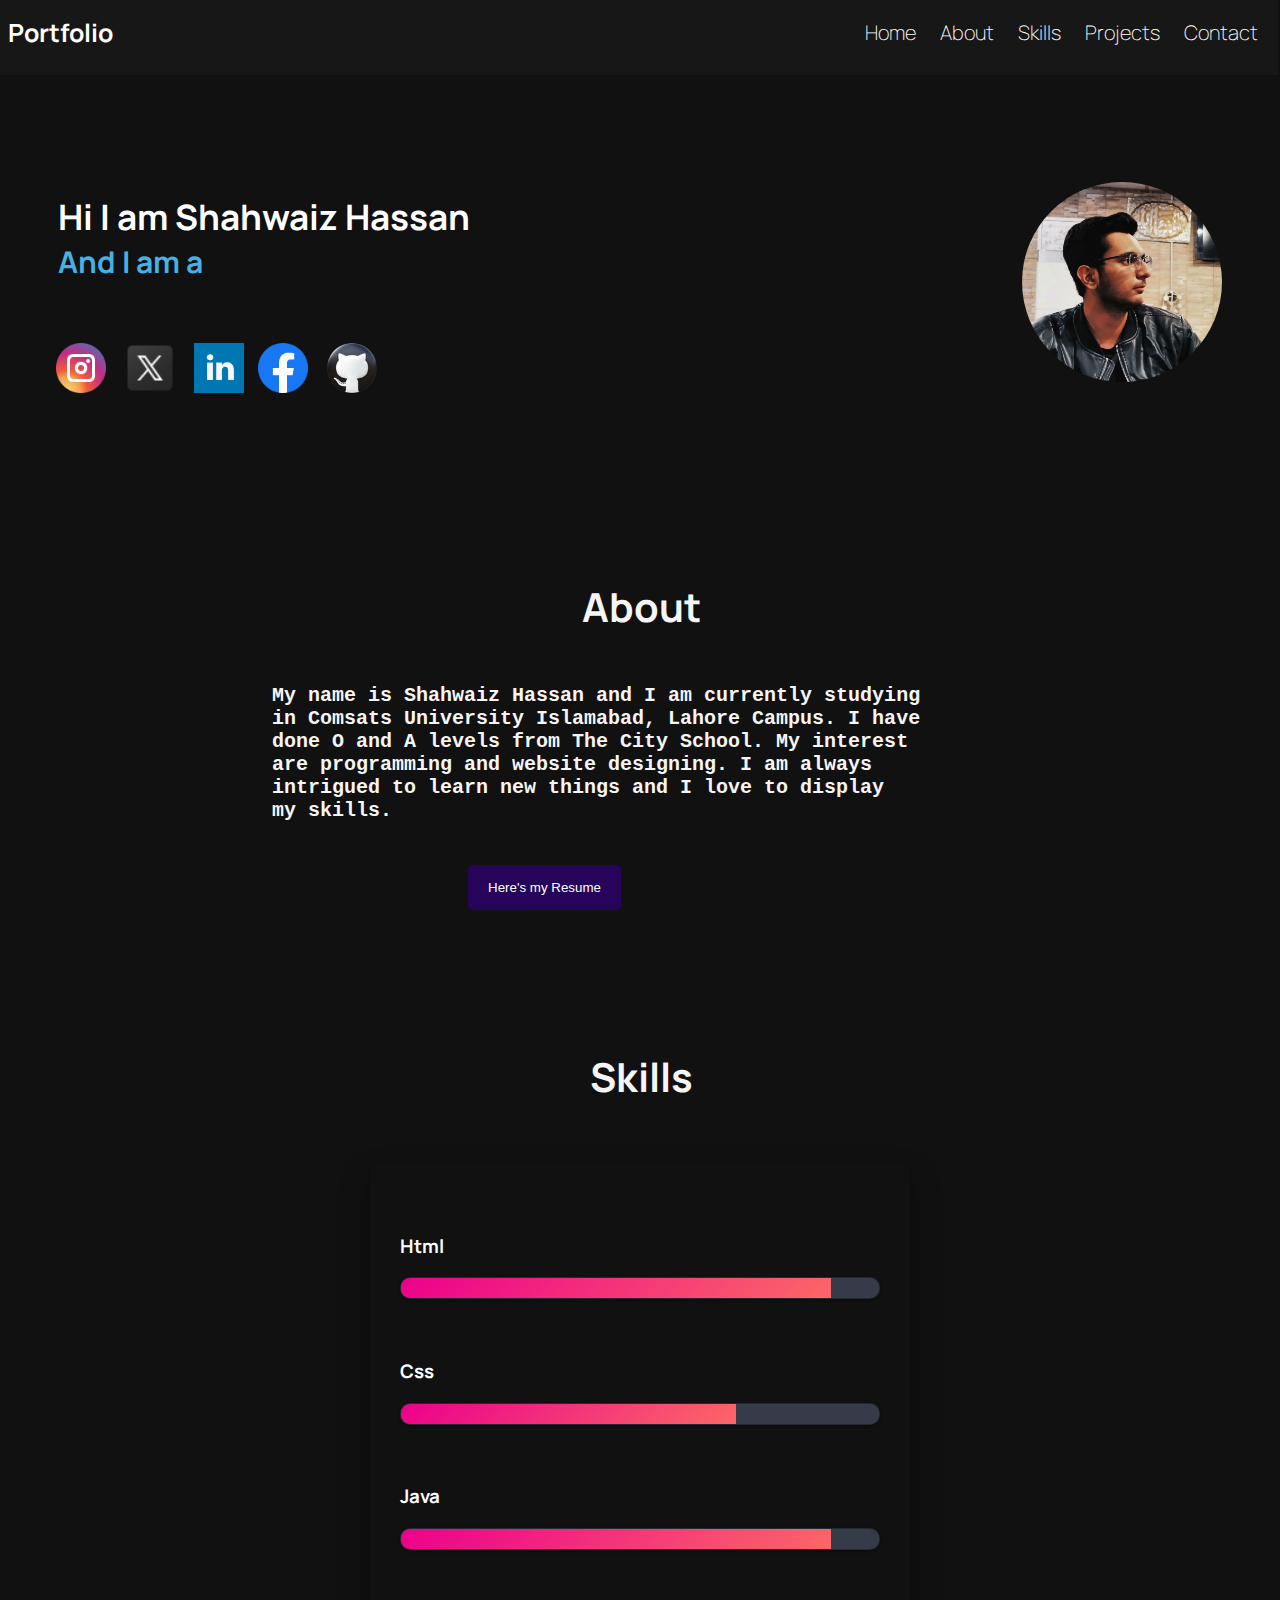
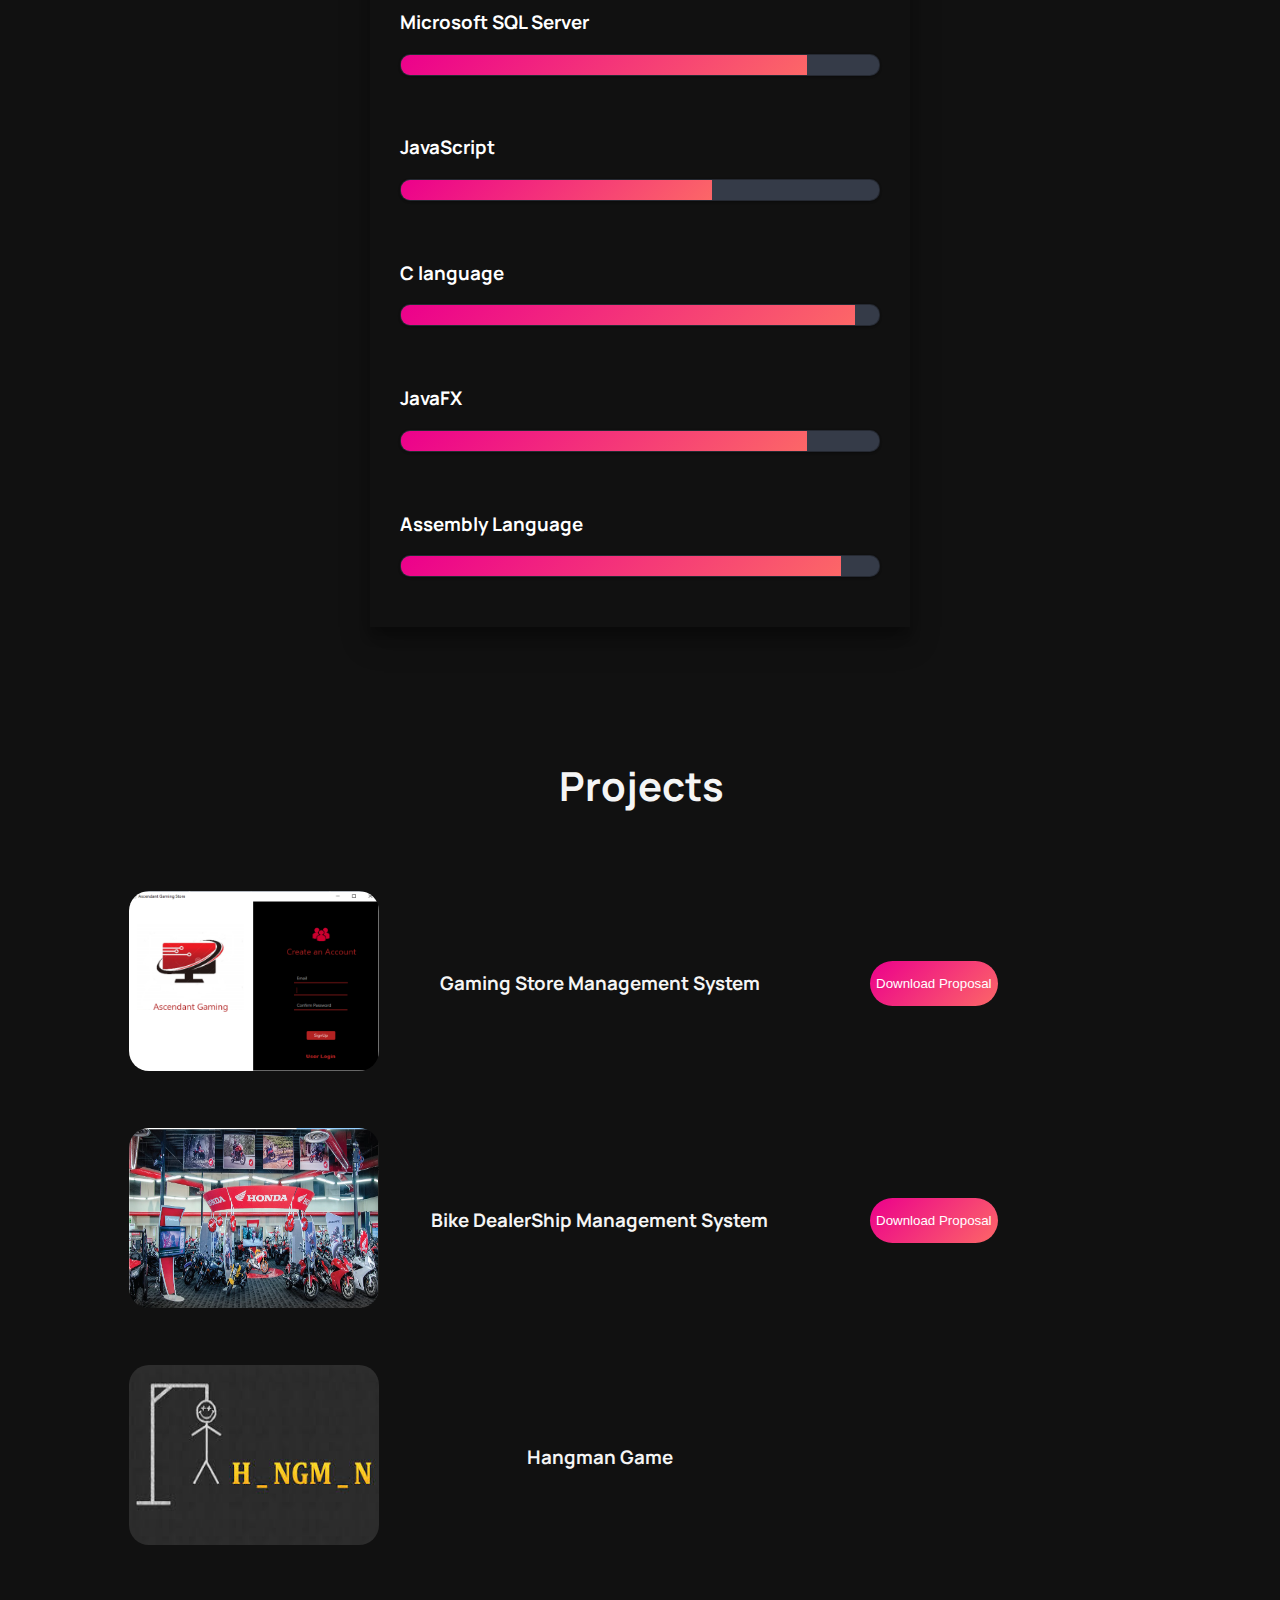
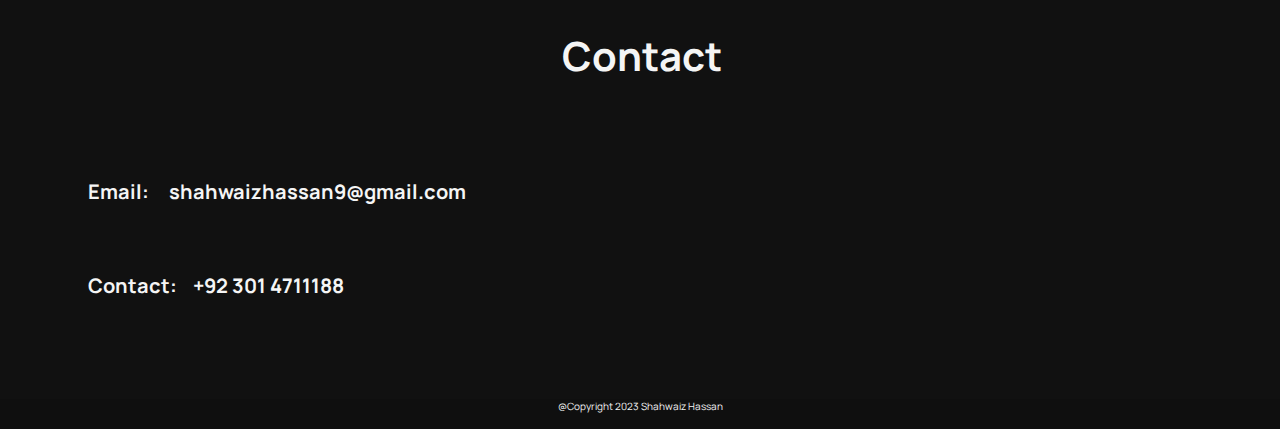
<file: Task1/index.html>
<!DOCTYPE html>
<html lang="en">
<head>
    <link rel="stylesheet" href="pt.css">
    
    <meta charset="UTF-8">
    <meta name="viewport" content="width=device-width, initial-scale=1.0">
    <title>Document</title>
</head>
<body>
    <section id="home" class="home">
    <header>
    <p id="hed1">Portfolio</p>
    <nav class="navigb">
        <a href="#home" class="navigb">Home</a>
        <a href="#about" class="navigb">About</a>
        <a href="#skills" class="navigb">Skills</a>
        <a href="#projects" class="navigb">Projects</a>
        <a href="#contact" class="navigb">Contact</a>
    </nav>
</header>
    <br>
    <br>
    
    <img src="WhatsApp Image 2023-08-03 at 8.27.54 PM.jpeg" alt="My image" class="img1">
    
    <div class="homecontent" id="homecontent">
        <p class="p1">Hi I am Shahwaiz Hassan</p>
        
        <p class="p2">And I am a</p>
    </div>
    <div class="cont1">
        <div class="box" style="color: aqua;">
            <h3 id="tr3"><span id="sp1"></span></h3>
        </div>
    </div> 
    <div id="socio">
    <table class="tb1">
        <tr>
            <td><a href="https://www.instagram.com/shahwaiz_hassan_kh/"><img class="imgs" src="instagram.png" alt=""></a></td>
            <td><a href="https://twitter.com/White_Frost9"><img class="imgs1" src="icons8-twitterx-48.png" alt=""></a></td>
            <td><a href="https://linkedin.com/in/shahwaiz-hassan-408280282"><img class="imgs" src="lik1.png" alt=""></a></td>
            <td><a href="https://web.facebook.com/shahwaiz.hassan.1800/"><img class="imgs" src="facebook-logo-2019.png" alt=""></a></td>
            <td><a href="https://github.com/Shahwaiz9"><img class="imgs1" src="icons8-github-94.png" alt=""></a></td>
        </tr>
    </table>
    </div>
</section>
<section id="about" class="about">
    <br><br>
    <h1 id="aboutheading1">About</h1>
    <div id="info">
        <pre id="abpara">
            My name is Shahwaiz Hassan and I am currently studying
            in Comsats University Islamabad, Lahore Campus. I have
            done O and A levels from The City School. My interest 
            are programming and website designing. I am always 
            intrigued to learn new things and I love to display
            my skills.
        </pre>
        
        
        <a href="Shahwaiz Hassan's Resume.pdf" download="My resume">
            <Button id="resbt">Here's my Resume</Button>
        </a>
    </div>
</section>

<section id="skills" class="skills">
    <br><br>
    <h1 id="skillhead">Skills</h1>

<div class="skill1">
    <li><h3>Html</h3>
    <span class="bar"><span class="html1"></span></span>
    </li>   
    <li>
        <h3>Css</h3>
        <span class="bar"><span class="css1"></span></span>
    </li>
    <li>
        <h3>Java</h3>
        <span class="bar"> <span class="java1"></span></span>
    </li>
    <li>
        <h3>Microsoft SQL Server</h3>
        <span class="bar"> <span class="msserv1"></span></span>
    </li>
    <li>
        <h3>JavaScript</h3>
        <span class="bar"> <span class="js1"></span></span>
    </li>
    <li>
        <h3>C language</h3>
        <span class="bar"> <span class="c1"></span></span>
    </li>
    <li>
        <h3>JavaFX</h3>
        <span class="bar"> <span class="jf1"></span></span>
    </li>
    <li>
        <h3>Assembly Language</h3>
        <span class="bar"> <span class="asm1"></span></span>
    
    </li>
</div>

</section>
<section id="projects" class="projects">
    <br><br>
    <h1 id="pjh1">Projects</h1>
    <div class="projsec">
    <table id="tbproj">
        <tr>
            <td><img src="oopproj.PNG" class="projimg" alt=""></td>
            <td><h3 class="projtext">Gaming Store Management System</h3></td>
            <td><a href="oopprojfle.pdf" download="Proposal">
                <Button id="projbutton">Download Proposal</Button>
            </a></td>
        </tr>
        <tr>
            <td><img src="dbprojpic.PNG" class="projimg" alt=""></td>
            <td><h3 class="projtext">Bike DealerShip Management System</h3></td>
            <td> <a href="dbprojproposal.pdf" download="Proposal">
                <Button id="projbutton">Download Proposal</Button>
            </a></td>
        </tr>
        <tr>
            <td><img src="dsaprojimg.jpeg" class="projimg" alt=""></td>
            <td><h3 class="projtext">Hangman Game</h3></td>
        </tr>
    </table>





</div>

</section>
<section id="contact" class="contact">
    <h1 id="conth">Contact</h1>
    <br><br>
    <p id="email1">Email:  &nbsp&nbsp  &nbsp<a href="mailto: shahwaizhassan9@gmail.com" type="Email" class="emp1">shahwaizhassan9@gmail.com</a></p>    
    <br>
    <p id="email1">Contact:&nbsp&nbsp&nbsp +92 301 4711188</p>
<br><br><br><br>
</section>
<footer>
    @Copyright 2023 Shahwaiz Hassan
</footer>
</body>
</html>
</file>
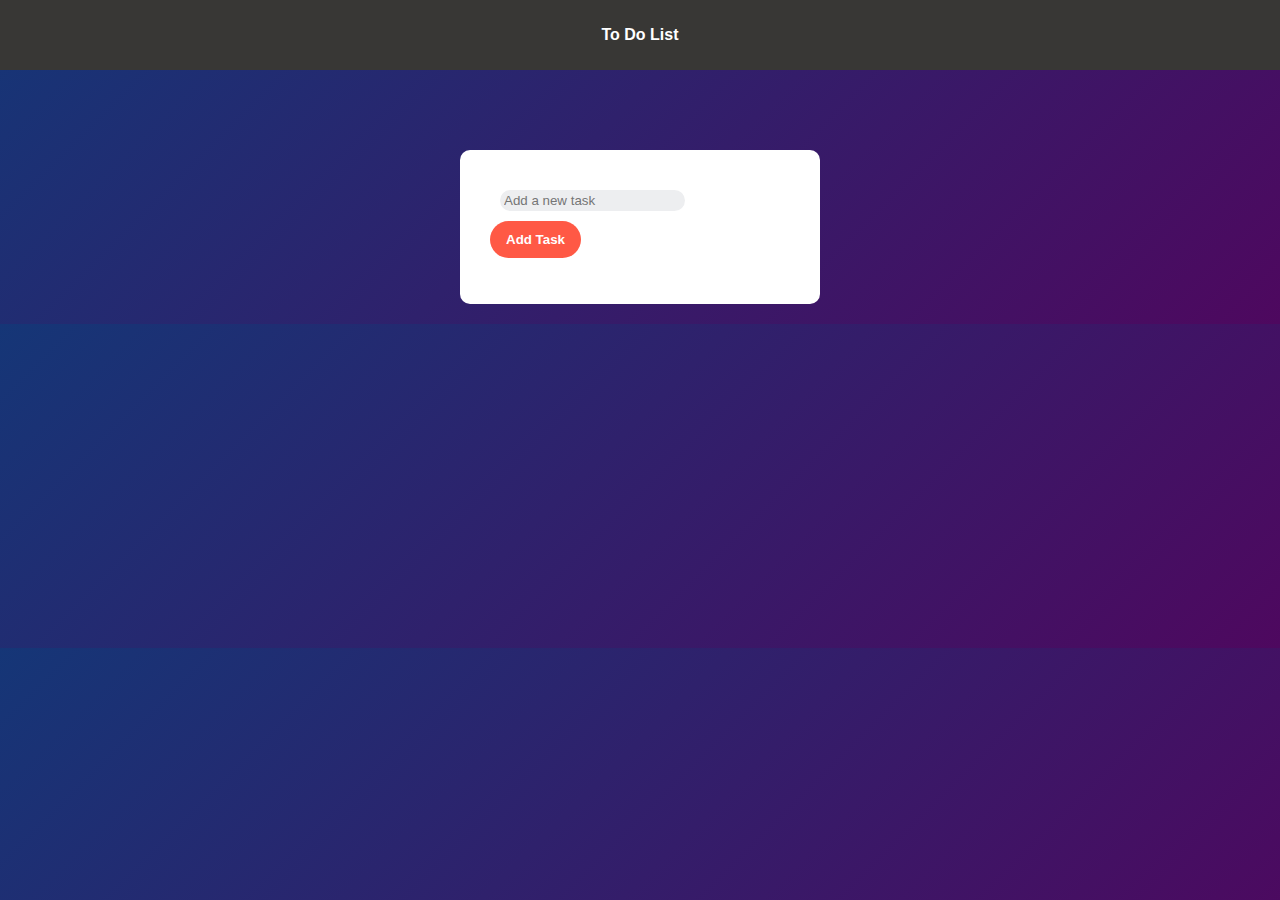
<file: Task2/index.html>
<!DOCTYPE html>
<html lang="en">
<head>
    <meta charset="UTF-8">
    <meta name="viewport" content="width=device-width, initial-scale=1.0">
    <title>To-Do List</title>
    <link rel="stylesheet" href="main.css">    
</head>
<body>
    <header><p>To Do List</p></header>
    <div id="todo-list">
                <input type="text" id="task" placeholder="Add a new task">
        <button onclick="addTask()" id="bt">Add Task</button>
        <ul id="task-list"></ul>
    </div>
    
    <script src="main1.js"></script>
</body>
</html>
</file>
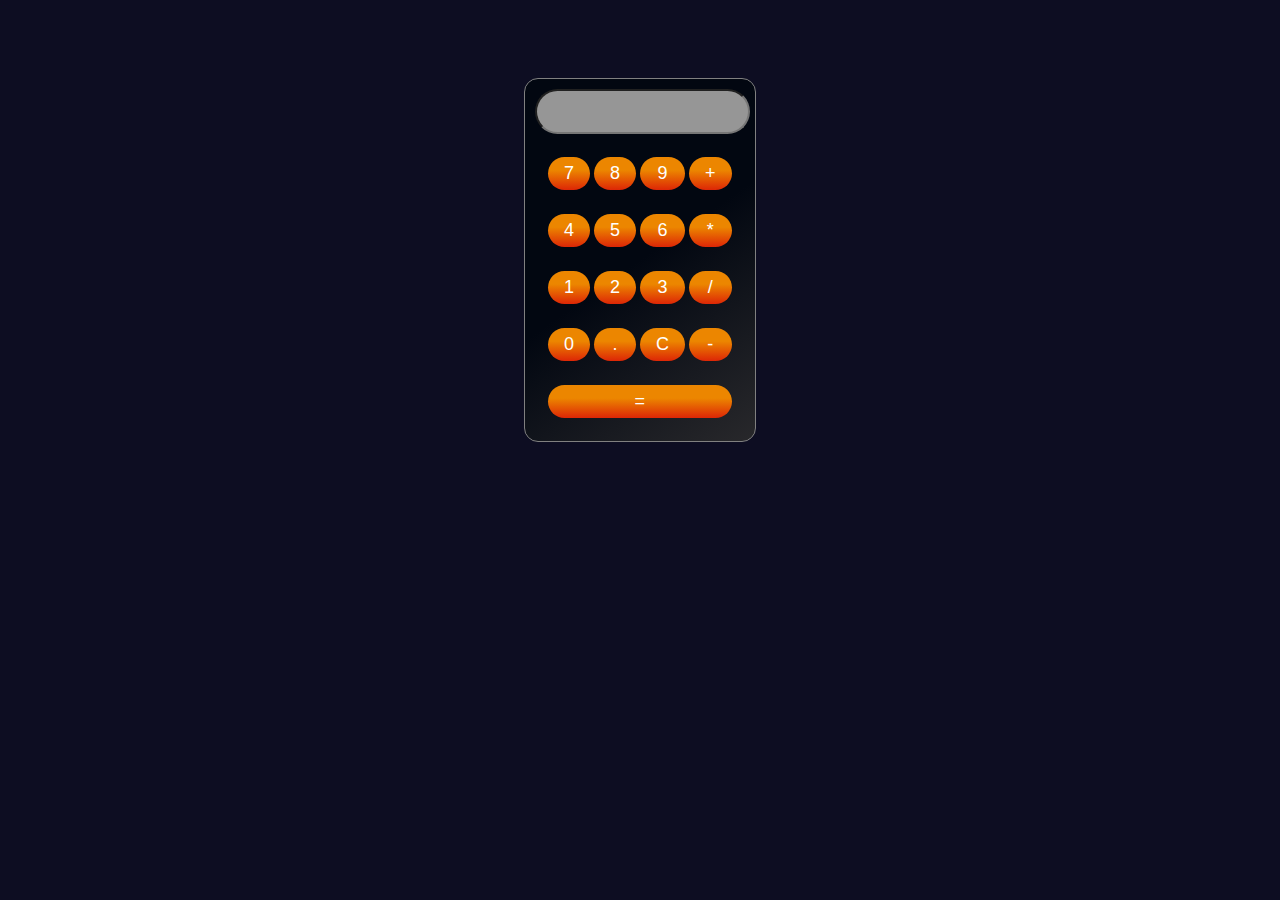
<file: Task3/index.html>
<!DOCTYPE html>
<html lang="en">
<head>
    <meta charset="UTF-8">
    <meta name="viewport" content="width=device-width, initial-scale=1.0">
    <title>Calculator</title>
    <link rel="stylesheet" href="main.css">
</head>
<body>
    <div class="calculator">
        <input type="text" id="display" readonly>
        <div class="buttons">
            <table id="bt">
                <tr>
                    <td><button onclick="appendToDisplay('7')">7</button></td>
                    <td><button onclick="appendToDisplay('8')">8</button></td>
                    <td><button onclick="appendToDisplay('9')">9</button></td>
                    <td>
                        <button onclick="appendToDisplay('+')">+</button></td>
                    
                </tr>
                <tr>
                <td><button onclick="appendToDisplay('4')">4</button></td>
                <td>
                    <button onclick="appendToDisplay('5')">5</button></td>
                <td>
                    <button onclick="appendToDisplay('6')">6</button></td>
                    
                    <td>
                        <button onclick="appendToDisplay('*')">*</button></td>
                    
                </tr>
                <tr>
                <td>
                    <button onclick="appendToDisplay('1')">1</button></td>
                <td>
                    <button onclick="appendToDisplay('2')">2</button></td>
                <td>
                    <button onclick="appendToDisplay('3')">3</button></td>
                    <td>
                        <button onclick="appendToDisplay('/')">/</button></td>
                </tr>
                <tr>
                    <td><button onclick="appendToDisplay('0')">0</button>
                    </td>
                    <td>
                        
                    <button onclick="appendToDisplay('.')">.</button>
                    </td>
                    
                <td>
                    <button onclick="clearDisplay()">C</button>
                </td>
                    
                    <td>
                        <button onclick="appendToDisplay('-')">-</button></td>
                </tr>
                <tr>
                    <td colspan="4">
                        <button onclick="calculate()" id="eq">=</button>
                    </td>
                        
                </tr>

            </table>
            </div>
    </div>
    <script src="main1.js"></script>
</body>
</html>
</file>
<file: Task1/pt.css>
@import url('https://fonts.googleapis.com/css2?family=Manrope&family=Poppins&display=swap');
html{
    background-color:rgb(17, 17, 17);
    font-family: 'Manrope', sans-serif;
    margin: 0;
    padding: 0;
}
header{
    display: flex;
    position: fixed;
    top: 0;
    width: 100%;
    justify-content: space-between; 
    align-items: center;
    background-color:rgb(24, 23, 23);
    margin-left: -10px;
    margin-right: -10px;
    margin-top: -10px;
    z-index: 1000;
}
#hed1{
    margin-left: 10px;
    color: rgb(255, 255, 255);;
    font-size: 25px;
    font-weight: bold;
    position: sticky;
}
.navigb{
    text-align: right;
    font-weight: lighter;
    font-size: 20px;
    text-decoration: dashed;
    padding: 10px;
    color: rgb(255, 255, 255);
    position: sticky;
    border-top: 1px;
    border-bottom: 1px;
    top: 0;
}
.navigb:hover{
    color: aqua;
}
nav ul li a{
    display: block;
    
}
#homecontent{
    margin-top: 80px;
    color: white;
    line-height: 10px;
    font-size: 20px;
   
}
.p1{
    font-size: 35px;
    margin-left: 50px;
    position: relative;
    top: 80px;
    font-weight: bold;
}
.p2{
    color: rgb(71, 176, 228);
    margin-left: 50px;
    font-size: 30px;
    font-weight: bold;
    position: relative;
    top: 80px;
}

.img1{
  border-radius: 100%;
  width: 200px;
  height: 200px;
    float: right;
    margin-right: 50px;
    margin-top: 30  px;
    margin-top: 30px;
    position: relative;
    top: 100px;
}
.imgs{
    width: 50px;
  height: 50px;
  margin-left: 10px;
}
.imgs1{
    width: 60px;
  height: 60px;
  margin-left: 10px;
}
.tb1{
    position: relative;
    
    left: 35px;
}
.cont1{
    display: flex;
}
.box{
    position: relative;
    top: 30px;
    font-weight: bold;
    font-size: 30px;
}
#tr3{
    display: flex;
        color: rgba(6, 247, 255, 0.979);
}
#sp1::before {
    content: "";
    animation: animate infinite 8s;
    padding-left: 50px;
}

@keyframes animate {

    0% {
        content: "Software Developer";
    }

    50% {
        content: "Web Designer";
    }

    75% {
        content: "FrontEnd Developer";
    }
    90%{
        content: "Java Programmer";
    }
}


.home{
    height: 500px;
}
 .about{
    
    height: 470px;
}
#aboutheading1{
    color: whitesmoke;
    text-align: center;
    font-weight: bolder;
    font-size: 40px;
    margin-left: 3px;
}

#info{
    margin-left: 120px;
    margin-top: 50px;
    font-size: 20px;
    font-weight: bold;
    color: whitesmoke;
}

#resbt{
    margin-left: 340px;
    background-color: #25045a;
    color: #fff;
    border: none;
    padding: 15px 20px;
    border-radius: 5px;
    cursor: pointer;
    margin-bottom: 10px;
} 
#resbt:hover{
    background-color: #0056b3;
}
#skillhead{
    color: whitesmoke;
    text-align: center;
    font-weight: bolder;
    font-size: 40px;
    margin-left: 3px;
}
.skill1{
    width: 500px;
    margin:60px auto;
    color: #fff;
    padding: 20px;
    box-shadow: 0 14px 28px rgba(0,0,0,0.25),0 10px 10px rgba(0, 0, 0, 0.22);
}
.skill1 li{
    list-style-type: none;
    margin: 20px 0;
    padding: 10px;
}
.bar{
    background: #353b48;
    display: block;
    height: 20px;
    border: 1px solid rgba(0, 0, 0, 0.3);
    border-radius: 10px;
    overflow: hidden;
    box-shadow: 0 1px 3px rgba(0, 0, 0, 0.12),0 1px 2px rgba(0,0,0,0.24);
    transition: all 0.3s cubic-bezier(0.25,0.8,0.25,1);
}
.bar:hover{
    box-shadow: 0 14px 28px rgba(0,0,0,0.25),0 10px 10px rgba(0,0,0,0.22);
}
.bar span{
    height: 20px;
    float: left;
    background:linear-gradient(135deg,rgba(236,0,140,1)0%,rgba(252,103,103,1)100%);
}
.html1{
    width: 90%;
    animation: html1 3s;
}

.css1{
    width: 70%;
    animation: css1 3s;
}
.java1{
    width: 90%;
    animation: java1 3s;
}
.msserv1{
    width: 85%;
    animation: msserv1 3s;
}
.js1{
    width: 65%;
    animation: js1 3s;
}
.c1{
    width: 95%;
    animation: c1 3s; 
}
.jf1{
    width: 85%;
    animation: jf1 3s; 
}

.asm1{
    width: 92%;
    animation: asm1 3s; 
}

@keyframes html1{
    0%{
        width: 0%;
    }
    100%{
        width: 90%
    }
}

@keyframes css1{
    0%{
        width: 0%;
    }
    100%{
        width: 70%
    }
}


@keyframes java1{
    0%{
        width: 0%;
    }
    100%{
        width: 90%
    }
}
@keyframes msserv1{
    0%{
        width: 0%;
    }
    100%{
        width: 85%
    }
}

@keyframes js1{
    0%{
        width: 0%;
    }
    100%{
        width: 65%
    }
}

@keyframes c1{
    0%{
        width: 0%;
    }
    100%{
        width: 95%
    }
}

@keyframes jf1{
    0%{
        width: 0%;
    }
    100%{
        width: 85%
    }
}

@keyframes asm1{
    0%{
        width: 0%;
    }
    100%{
        width: 92%
    }
}

#pjh1{
 
    color: whitesmoke;
    text-align: center;
    font-weight: bolder;
    font-size: 40px;
    margin-left: 3px;
}
.projimg{
    border-radius: 20px;
    width: 250px;
    height: 180px;
    position: relative;
    left: 70px;
} 
#tbproj{
    border-spacing: 50px;
}
.projtext{
    color: whitesmoke;
    text-align: center;
    position: relative;
    left: 70px;
}
#projbutton{
    position: relative;
    left: 120px;
    border-radius: 30px;
    border: none;
    background-color: #401fd6;
    height: 45px;
    color: white;
    background:linear-gradient(135deg,rgba(236,0,140,1)0%,rgba(252,103,103,1)100%);
}
#projbutton:hover{
    background:linear-gradient(135deg,rgb(0, 220, 236)0%,rgb(31, 230, 97)100%);
}
#conth{
    color: whitesmoke;
    text-align: center;
    font-weight: bolder;
    font-size: 40px;
    margin-left: 3px;
    
}
#email1{
    color: whitesmoke;
    
    font-weight: bolder;
    font-size: 20px;
    margin-left: 80px;
    margin-top: 25px;
    font-style: none;
}
footer{
    background-color:rgb(15, 15, 15);
    margin: -8px;
    height: 30px;
    color: whitesmoke;
    text-align: center;
    font-size: 10px;
}
.emp1{
    color: whitesmoke;
    text-decoration: none;
}
</file>
<file: Task2/main.css>
body{
font-family: Arial, sans-serif;
background: linear-gradient(135deg,#153677,#4e085f);
margin: 0;
padding: 0;
}
header{
    font-weight: bold;
    text-align: center;
    border: 10px solid transparent;
    background-color: rgb(56, 55, 53);
}
p{
    color: White;
}
#todo-list {
    position: relative;
    top: 30px;
    padding: 30px;
max-width: 300px;
margin: 50px auto;   
background-color: rgb(255, 255, 255);
border-radius: 10px;  
}
#task{
    margin: 10px;
    border-radius: 50px;
    border-color: transparent;
    background-color: #edeef0; 
}
#bt{
    border-radius: 40px;
    background-color: #ff5945;
    border: 10px solid transparent;
    color: white;
    font-weight: bold;
}
#task-list {
list-style-type: none;
border-radius: 50px;
padding: 0;
}
#task-list li {
display: flex;
justify-content: space-between;
margin: 5px 0;
border: 1px solid transparent;
border-radius: 50px;
color: rgb(0, 0, 0);
font-weight: bold;
padding: 5px;
margin-left: 20px;
}
#task-list li button {
    background-color: rgb(235, 238, 237);
    color: rgb(85, 8, 3);
    font-size: 15px;
font-weight: bold;
border: 2px solid transparent;
border-radius: 100px;
margin-right: 40px;
cursor: pointer;
}
</file>
<file: Task3/main.css>
body {
    font-family: 'Times New Roman', Times, serif;
  background-color: rgb(13, 13, 34);
    
}
.calculator {

    max-width: 210px;
    margin: 0 auto;
    border: 1px solid grey;
    padding: 10px;
    position: relative;
    top: 70px;
    background: linear-gradient(145deg,rgb(2, 7, 17)50%,rgb(40, 40, 43)100%);
    border-radius: 14px;
}
.calculator input[type="text"] {
    width: 91%;
    padding: 10px;
    margin-bottom: 10px;
    font-size: 18px;
    border-radius: 30px;
    background-color: #969696;
}
.calculator button {
   margin: 10px;
    font-size: 18px;
    width: 100%;
    padding: 6px;
    border: none;
    background: linear-gradient(rgb(236, 134, 0)40%,rgb(221, 38, 6)100%);
    color: white;
    cursor: pointer;
    border-radius: 30px;
}
</file>
